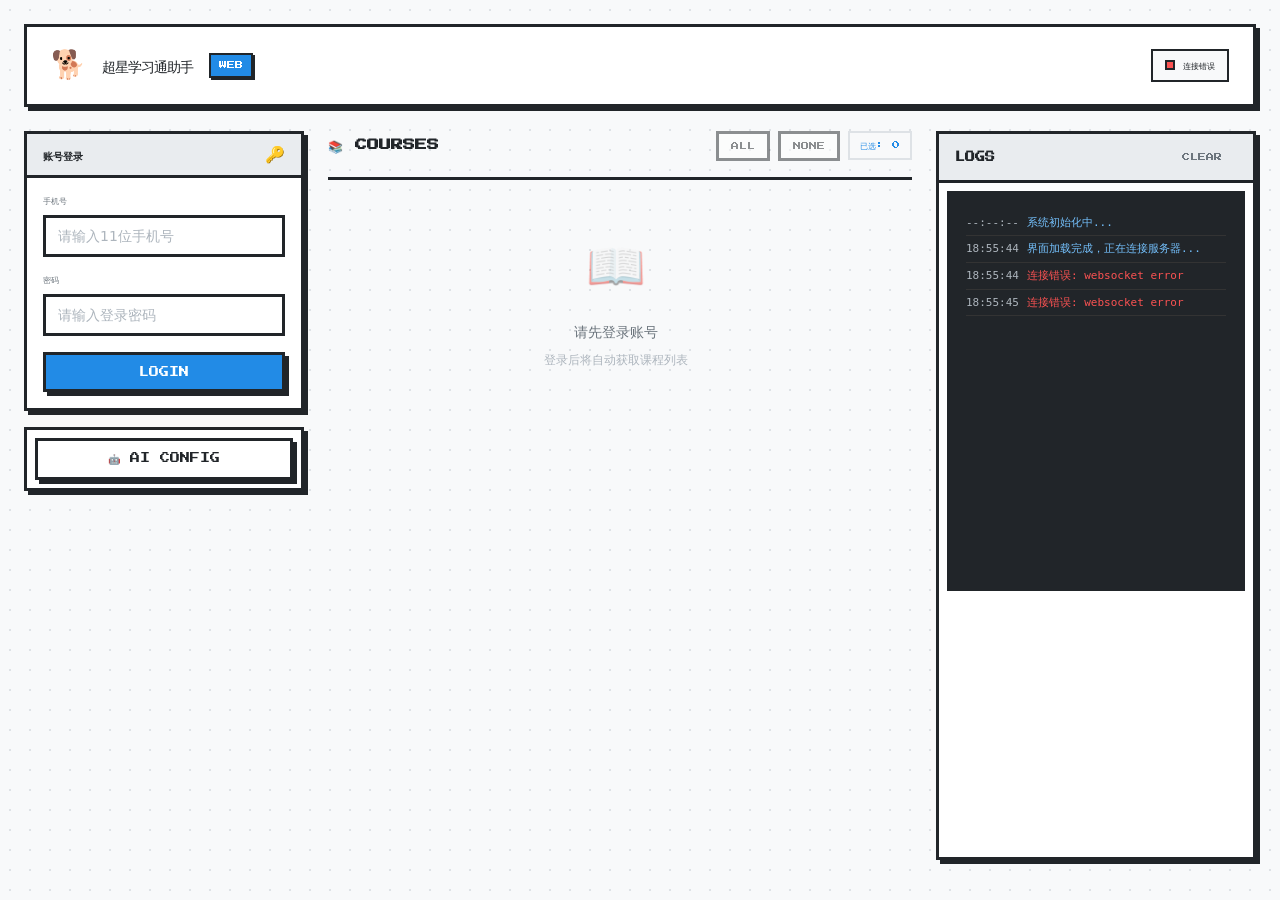
<file: templates/index.html>
<!DOCTYPE html>
<html lang="zh-CN">
<head>
    <meta charset="UTF-8">
    <meta name="viewport" content="width=device-width, initial-scale=1.0">
    <title>超星学习通 · 自动化助手</title>
    <link rel="stylesheet" href="/static/css/style.css">
    <link rel="icon" href="/static/icon.png" type="image/png">
</head>
<body>
    <div class="app-container">
        <!-- ======== Header ======== -->
        <header class="app-header">
            <div class="logo">
                <span class="logo-icon">🐕</span>
                <span class="logo-text">超星学习通助手</span>
                <span class="logo-badge">WEB</span>
            </div>
            <div class="header-status" id="connectionStatus">
                <span class="status-dot"></span>
                <span class="status-text">连接中...</span>
            </div>
        </header>

        <!-- ======== Main Content ======== -->
        <main class="main-content">
            <!-- Left Panel: Controls -->
            <aside class="control-panel">
                <!-- Login Card -->
                <section class="card login-card" id="loginSection">
                    <div class="card-header">
                        <h2>账号登录</h2>
                        <span class="card-icon">🔑</span>
                    </div>
                    <div class="card-body">
                        <form id="loginForm">
                            <div class="form-group">
                                <label for="username">手机号</label>
                                <input type="text" id="username" placeholder="请输入11位手机号" maxlength="11" autocomplete="off">
                            </div>
                            <div class="form-group">
                                <label for="password">密码</label>
                                <input type="password" id="password" placeholder="请输入登录密码" autocomplete="off">
                            </div>
                            <button type="submit" class="btn btn-primary btn-block" id="loginBtn">
                                <span class="btn-text">LOGIN</span>
                                <span class="btn-loader"></span>
                            </button>
                        </form>
                    </div>
                </section>

                <!-- User Info Card (shown after login) -->
                <section class="card user-card hidden" id="userSection">
                    <div class="card-header">
                        <h2>已登录</h2>
                        <span class="card-icon">✓</span>
                    </div>
                    <div class="card-body">
                        <div class="user-info">
                            <div class="avatar">🐕</div>
                            <div class="user-details">
                                <span class="user-name" id="userName">-</span>
                                <span class="user-status">● 在线</span>
                            </div>
                        </div>
                        <button class="btn btn-outline btn-block" id="refreshCoursesBtn">
                            REFRESH
                        </button>
                    </div>
                </section>

                <!-- Settings Card -->
                <section class="card settings-card hidden" id="settingsSection">
                    <div class="card-header">
                        <h2>任务设置</h2>
                        <span class="card-icon">⚙</span>
                    </div>
                    <div class="card-body">
                        <div class="setting-item">
                            <label>播放速度</label>
                            <div class="speed-selector">
                                <button class="speed-btn" data-speed="1">1x</button>
                                <button class="speed-btn active" data-speed="1.5">1.5x</button>
                                <button class="speed-btn" data-speed="2">2x</button>
                            </div>
                        </div>
                        <div class="setting-item">
                            <label>答题模式</label>
                            <div class="toggle-group">
                                <input type="checkbox" id="autoSubmit" class="toggle-input">
                                <label for="autoSubmit" class="toggle-label">
                                    <span class="toggle-switch"></span>
                                    <span class="toggle-text">自动提交</span>
                                </label>
                            </div>
                        </div>
                        <div class="setting-info">
                            <span class="info-icon">💡</span>
                            <span>关闭时答案仅保存不提交</span>
                        </div>
                    </div>
                </section>

                <!-- Action Card -->
                <section class="card action-card hidden" id="actionSection">
                    <div class="card-body">
                        <button class="btn btn-success btn-block btn-lg" id="startTaskBtn" disabled>
                            <span class="btn-icon">▶</span>
                            <span class="btn-text">START</span>
                        </button>
                        <button class="btn btn-danger btn-block btn-lg hidden" id="stopTaskBtn">
                            <span class="btn-icon">■</span>
                            <span class="btn-text">STOP</span>
                        </button>
                    </div>
                </section>

                <!-- AI Config Button -->
                <section class="card ai-config-btn-card">
                    <div class="card-body">
                        <button class="btn btn-outline btn-block" id="openAiConfigBtn">
                            🤖 AI CONFIG
                        </button>
                    </div>
                </section>
            </aside>

            <!-- Center Panel: Courses -->
            <section class="courses-panel">
                <div class="panel-header">
                    <h2>📚 COURSES</h2>
                    <div class="panel-actions">
                        <button class="btn btn-sm" id="selectAllBtn" disabled>ALL</button>
                        <button class="btn btn-sm" id="deselectAllBtn" disabled>NONE</button>
                        <span class="selected-count" id="selectedCount">已选: 0</span>
                    </div>
                </div>
                <div class="courses-container" id="coursesContainer">
                    <div class="empty-state" id="emptyState">
                        <div class="empty-icon">📖</div>
                        <p>请先登录账号</p>
                        <p class="empty-hint">登录后将自动获取课程列表</p>
                    </div>
                    <div class="loading-state hidden" id="loadingState">
                        <div class="spinner"></div>
                        <p>正在加载课程...</p>
                    </div>
                    <div class="courses-list hidden" id="coursesList"></div>
                </div>
            </section>

            <!-- Right Panel: Logs & Progress -->
            <aside class="log-panel">
                <!-- Progress Card -->
                <section class="card progress-card hidden" id="progressSection">
                    <div class="card-header">
                        <h2>PROGRESS</h2>
                        <span class="progress-percent" id="progressPercent">0%</span>
                    </div>
                    <div class="card-body">
                        <div class="progress-bar-container">
                            <div class="progress-bar" id="progressBar" style="width: 0%"></div>
                        </div>
                        <div class="progress-info">
                            <span class="current-course" id="currentCourse">等待开始...</span>
                            <span class="course-count" id="courseCount">0/0</span>
                        </div>
                    </div>
                </section>

                <!-- Log Card -->
                <section class="card log-card">
                    <div class="card-header">
                        <h2>LOGS</h2>
                        <button class="btn btn-sm btn-ghost" id="clearLogBtn">CLEAR</button>
                    </div>
                    <div class="card-body">
                        <div class="log-container" id="logContainer">
                            <div class="log-entry log-info">
                                <span class="log-time">--:--:--</span>
                                <span class="log-message">系统初始化中...</span>
                            </div>
                        </div>
                    </div>
                </section>
            </aside>
        </main>
    </div>

    <!-- Toast Container -->
    <div class="toast-container" id="toastContainer"></div>

    <!-- AI Config Modal -->
    <div class="modal-overlay hidden" id="aiConfigModal">
        <div class="modal">
            <div class="modal-header">
                <h3>🤖 AI CONFIG</h3>
                <button class="modal-close" id="closeAiConfigBtn">&times;</button>
            </div>
            <div class="modal-body">
                <form id="aiConfigForm">
                    <div class="form-group">
                        <label for="aiProvider">题库类型</label>
                        <select id="aiProvider" class="form-control form-select">
                            <option value="AI">AI (OpenAI 兼容)</option>
                            <option value="SiliconFlow">SiliconFlow (硅基流动)</option>
                            <option value="TikuYanxi">TikuYanxi (言溪题库)</option>
                            <option value="TikuLike">TikuLike (LIKE知识库)</option>
                            <option value="TikuAdapter">TikuAdapter</option>
                        </select>
                    </div>
                    <div class="form-group">
                        <label for="aiEndpoint">API Endpoint</label>
                        <input type="text" id="aiEndpoint" class="form-control" placeholder="https://api.openai.com/v1">
                        <span class="form-hint">OpenAI 兼容接口地址</span>
                    </div>
                    <div class="form-group">
                        <label for="aiKey">API Key</label>
                        <input type="password" id="aiKey" class="form-control" placeholder="sk-xxxxxxxx">
                        <span class="form-hint">你的 API 密钥（仅本地保存）</span>
                    </div>
                    <div class="form-group">
                        <label for="aiModel">模型名称</label>
                        <input type="text" id="aiModel" class="form-control" placeholder="gpt-4o-mini">
                        <span class="form-hint">例如: gpt-4o-mini, deepseek-chat</span>
                    </div>
                    <div class="form-row">
                        <div class="form-group half">
                            <label for="aiInterval">请求间隔（秒）</label>
                            <input type="number" id="aiInterval" class="form-control" value="3" min="0" max="30">
                        </div>
                        <div class="form-group half">
                            <label for="aiCoverRate">覆盖率阈值</label>
                            <input type="number" id="aiCoverRate" class="form-control" value="0.9" min="0" max="1" step="0.1">
                        </div>
                    </div>
                    <div class="form-group submit-toggle">
                        <label>答案提交</label>
                        <div class="toggle-row">
                            <input type="checkbox" id="aiSubmit" class="toggle-input" checked>
                            <label for="aiSubmit" class="toggle-label">
                                <span class="toggle-switch"></span>
                            </label>
                            <span class="toggle-desc">达到覆盖率自动提交</span>
                        </div>
                    </div>
                </form>
            </div>
            <div class="modal-footer">
                <button type="button" class="btn btn-outline" id="testAiConfigBtn">
                    🔌 TEST
                </button>
                <div class="footer-spacer"></div>
                <button type="button" class="btn btn-outline" id="cancelAiConfigBtn">CANCEL</button>
                <button type="button" class="btn btn-primary" id="saveAiConfigBtn">SAVE</button>
            </div>
        </div>
    </div>

    <script src="/static/js/socket.io.min.js"></script>
    <script src="/static/js/app.js"></script>
</body>
</html>
</file>
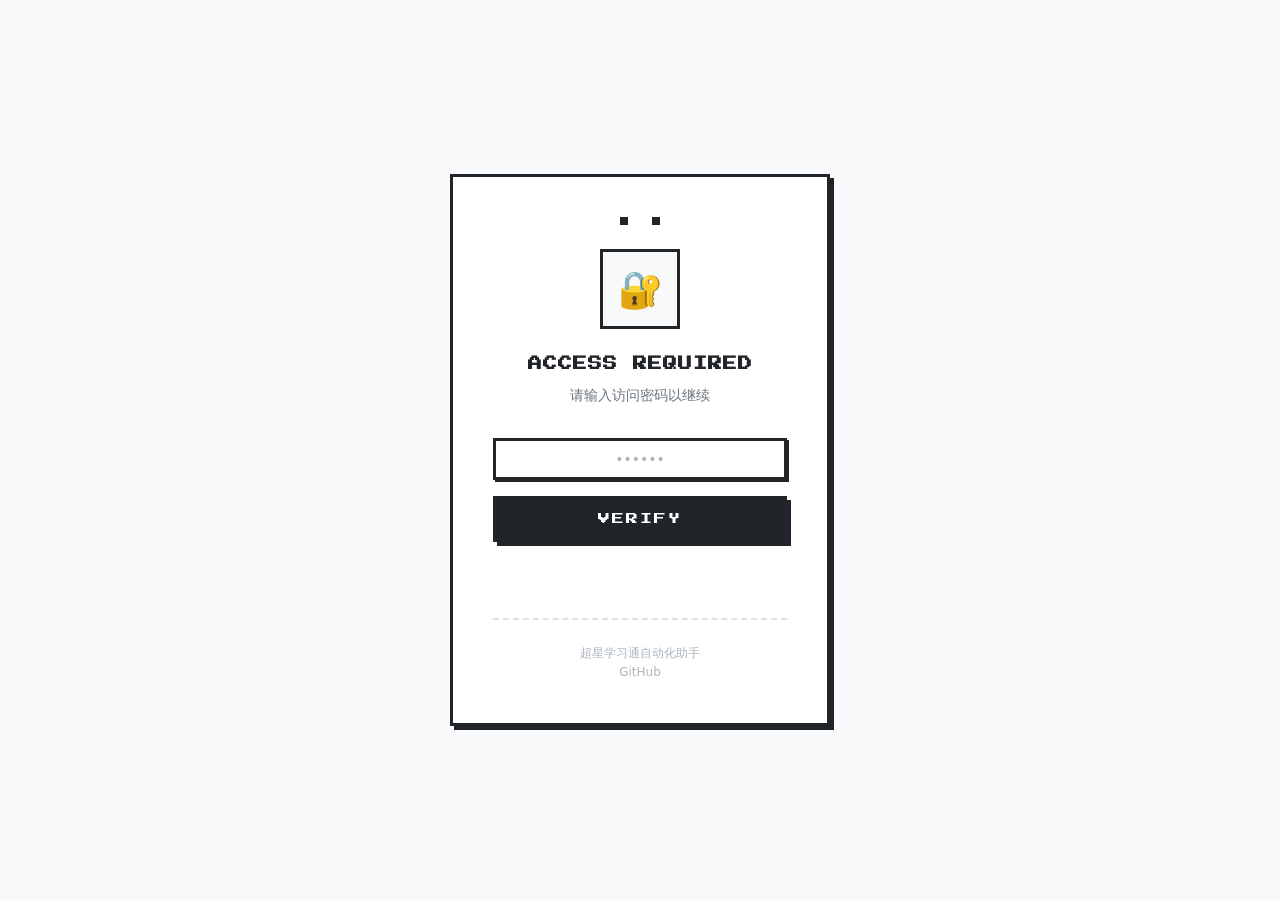
<file: templates/auth.html>
<!DOCTYPE html>
<html lang="zh-CN">
<head>
    <meta charset="UTF-8">
    <meta name="viewport" content="width=device-width, initial-scale=1.0">
    <title>访问验证 - 超星学习通助手</title>
    <link rel="stylesheet" href="/static/css/style.css">
    <style>
        /* 验证页面专属样式 */
        body {
            min-height: 100vh;
            display: flex;
            align-items: center;
            justify-content: center;
            background: var(--bg-secondary);
        }
        
        .auth-container {
            width: 100%;
            max-width: 420px;
            padding: 20px;
        }
        
        .auth-card {
            background: var(--bg-color);
            border: 3px solid var(--border-color);
            box-shadow: var(--pixel-shadow);
            padding: 40px;
            text-align: center;
        }
        
        .auth-icon {
            width: 80px;
            height: 80px;
            margin: 0 auto 24px;
            background: var(--bg-secondary);
            border: 3px solid var(--border-color);
            display: flex;
            align-items: center;
            justify-content: center;
            font-size: 36px;
        }
        
        .auth-title {
            font-family: var(--font-pixel);
            font-size: 14px;
            color: var(--text-primary);
            margin-bottom: 8px;
            letter-spacing: 1px;
        }
        
        .auth-subtitle {
            color: var(--text-secondary);
            font-size: 14px;
            margin-bottom: 32px;
        }
        
        .auth-form {
            display: flex;
            flex-direction: column;
            gap: 16px;
        }
        
        .auth-input-group {
            position: relative;
        }
        
        .auth-input {
            width: 100%;
            padding: 14px 16px;
            border: 3px solid var(--border-color);
            background: var(--bg-color);
            font-size: 16px;
            color: var(--text-primary);
            text-align: center;
            letter-spacing: 8px;
            font-family: var(--font-mono);
            outline: none;
            transition: border-color 0.2s;
        }
        
        .auth-input:focus {
            border-color: var(--accent-color);
        }
        
        .auth-input::placeholder {
            letter-spacing: normal;
            color: var(--text-muted);
        }
        
        .auth-btn {
            padding: 14px 24px;
            background: var(--text-primary);
            color: var(--bg-color);
            border: 3px solid var(--border-color);
            font-family: var(--font-pixel);
            font-size: 12px;
            cursor: pointer;
            box-shadow: var(--pixel-shadow);
            transition: all 0.1s;
            text-transform: uppercase;
            letter-spacing: 2px;
        }
        
        .auth-btn:hover {
            background: var(--accent-color);
            color: white;
        }
        
        .auth-btn:active {
            transform: translate(4px, 4px);
            box-shadow: none;
        }
        
        .auth-btn:disabled {
            opacity: 0.6;
            cursor: not-allowed;
        }
        
        .auth-error {
            color: var(--danger-color);
            font-size: 13px;
            margin-top: 8px;
            min-height: 20px;
            font-family: var(--font-pixel);
            font-size: 10px;
        }
        
        .auth-footer {
            margin-top: 32px;
            padding-top: 24px;
            border-top: 2px dashed var(--border-light);
            color: var(--text-muted);
            font-size: 12px;
        }
        
        .auth-footer a {
            color: var(--accent-color);
            text-decoration: none;
        }
        
        .auth-footer a:hover {
            text-decoration: underline;
        }
        
        /* 加载动画 */
        .auth-btn.loading {
            position: relative;
            color: transparent;
        }
        
        .auth-btn.loading::after {
            content: "...";
            position: absolute;
            left: 50%;
            top: 50%;
            transform: translate(-50%, -50%);
            color: var(--bg-color);
            animation: blink 1s infinite;
        }
        
        @keyframes blink {
            0%, 50% { opacity: 1; }
            51%, 100% { opacity: 0; }
        }
        
        /* 像素装饰 */
        .pixel-decoration {
            display: flex;
            justify-content: center;
            gap: 8px;
            margin-bottom: 24px;
        }
        
        .pixel-dot {
            width: 8px;
            height: 8px;
            background: var(--border-color);
        }
        
        .pixel-dot:nth-child(2) {
            background: var(--accent-color);
        }
    </style>
</head>
<body>
    <div class="auth-container">
        <div class="auth-card">
            <div class="pixel-decoration">
                <div class="pixel-dot"></div>
                <div class="pixel-dot"></div>
                <div class="pixel-dot"></div>
            </div>
            
            <div class="auth-icon">🔐</div>
            
            <h1 class="auth-title">ACCESS REQUIRED</h1>
            <p class="auth-subtitle">请输入访问密码以继续</p>
            
            <form class="auth-form" id="authForm">
                <div class="auth-input-group">
                    <input 
                        type="password" 
                        class="auth-input" 
                        id="passwordInput"
                        placeholder="••••••"
                        maxlength="20"
                        autocomplete="off"
                        autofocus
                    >
                </div>
                
                <button type="submit" class="auth-btn" id="submitBtn">
                    VERIFY
                </button>
                
                <div class="auth-error" id="errorMsg"></div>
            </form>
            
            <div class="auth-footer">
                <p>超星学习通自动化助手</p>
                <p><a href="https://github.com/cookiesen77-rgb/cx-auto-complete" target="_blank">GitHub</a></p>
            </div>
        </div>
    </div>
    
    <script>
        const form = document.getElementById('authForm');
        const passwordInput = document.getElementById('passwordInput');
        const submitBtn = document.getElementById('submitBtn');
        const errorMsg = document.getElementById('errorMsg');
        
        form.addEventListener('submit', async (e) => {
            e.preventDefault();
            
            const password = passwordInput.value.trim();
            if (!password) {
                errorMsg.textContent = 'PLEASE ENTER PASSWORD';
                passwordInput.focus();
                return;
            }
            
            // 禁用按钮，显示加载状态
            submitBtn.disabled = true;
            submitBtn.classList.add('loading');
            errorMsg.textContent = '';
            
            try {
                const response = await fetch('/api/auth', {
                    method: 'POST',
                    headers: {
                        'Content-Type': 'application/json'
                    },
                    body: JSON.stringify({ password })
                });
                
                const result = await response.json();
                
                if (result.success) {
                    // 验证成功，跳转到主页
                    window.location.href = '/';
                } else {
                    // 验证失败
                    errorMsg.textContent = 'INVALID PASSWORD';
                    passwordInput.value = '';
                    passwordInput.focus();
                }
            } catch (error) {
                errorMsg.textContent = 'CONNECTION ERROR';
            } finally {
                submitBtn.disabled = false;
                submitBtn.classList.remove('loading');
            }
        });
        
        // 回车提交
        passwordInput.addEventListener('keypress', (e) => {
            if (e.key === 'Enter') {
                form.dispatchEvent(new Event('submit'));
            }
        });
    </script>
</body>
</html>
</file>
<file: static/css/style.css>
/* ============================================
   超星学习通助手 - 极简白 + 像素风格
   Minimal White + Pixel Art Style
   ============================================ */

@import url('https://fonts.googleapis.com/css2?family=Press+Start+2P&display=swap');

/* ============ CSS Variables ============ */
:root {
    /* 极简白色系 */
    --bg-color: #FFFFFF;
    --bg-secondary: #F8F9FA;
    --bg-tertiary: #E9ECEF;
    
    /* 像素边框色 */
    --border-color: #212529;
    --border-light: #DEE2E6;
    
    /* 文字颜色 */
    --text-primary: #212529;
    --text-secondary: #6C757D;
    --text-muted: #ADB5BD;
    
    /* 强调色 */
    --accent: #228BE6;
    --accent-hover: #1C7ED6;
    --success: #40C057;
    --danger: #FA5252;
    --warning: #FAB005;

    /* 像素化阴影 */
    --pixel-shadow: 4px 4px 0px var(--border-color);
    --pixel-shadow-sm: 2px 2px 0px var(--border-color);
    --pixel-shadow-accent: 4px 4px 0px var(--accent);

    /* 字体 */
    --font-pixel: 'Press Start 2P', monospace;
    --font-body: system-ui, -apple-system, 'Segoe UI', Roboto, sans-serif;
    
    /* 间距 */
    --spacing-xs: 4px;
    --spacing-sm: 8px;
    --spacing-md: 16px;
    --spacing-lg: 24px;
    --spacing-xl: 32px;
}

/* ============ Reset & Base ============ */
* {
    box-sizing: border-box;
    margin: 0;
    padding: 0;
}

body {
    font-family: var(--font-body);
    font-size: 14px;
    line-height: 1.6;
    color: var(--text-primary);
    background-color: var(--bg-secondary);
    /* 细微像素点阵背景 */
    background-image:
        radial-gradient(circle, var(--border-light) 1px, transparent 1px);
    background-size: 20px 20px;
    min-height: 100vh;
}

/* ============ Layout Container ============ */
.app-container {
    max-width: 1400px;
    margin: 0 auto;
    padding: var(--spacing-lg);
    min-height: 100vh;
    display: flex;
    flex-direction: column;
}

/* ============ Header ============ */
.app-header {
    background: var(--bg-color);
    border: 3px solid var(--border-color);
    box-shadow: var(--pixel-shadow);
    padding: var(--spacing-md) var(--spacing-lg);
    margin-bottom: var(--spacing-lg);
    display: flex;
    justify-content: space-between;
    align-items: center;
}

.logo {
    display: flex;
    align-items: center;
    gap: var(--spacing-md);
}

.logo-icon {
    font-size: 28px;
    animation: bounce 1.5s ease-in-out infinite;
}

@keyframes bounce {
    0%, 100% { transform: translateY(0); }
    50% { transform: translateY(-4px); }
}

.logo-text {
    font-family: var(--font-pixel);
    font-size: 14px;
    color: var(--text-primary);
    letter-spacing: -1px;
}

.logo-badge {
    font-family: var(--font-pixel);
    font-size: 8px;
    background: var(--accent);
    color: white;
    padding: 4px 8px;
    border: 2px solid var(--border-color);
    box-shadow: var(--pixel-shadow-sm);
}

.header-status {
    display: flex;
    align-items: center;
    gap: var(--spacing-sm);
    font-family: var(--font-pixel);
    font-size: 8px;
    background: var(--bg-secondary);
    padding: 8px 12px;
    border: 2px solid var(--border-color);
}

.status-dot {
    width: 10px;
    height: 10px;
    background: var(--text-muted);
    border: 2px solid var(--border-color);
}

.status-dot.connected {
    background: var(--success);
}

.status-dot.error {
    background: var(--danger);
}

/* ============ Main Content Grid ============ */
.main-content {
    display: grid;
    grid-template-columns: 280px 1fr 320px;
    gap: var(--spacing-lg);
    flex: 1;
}

/* ============ Card Component ============ */
.card {
    background: var(--bg-color);
    border: 3px solid var(--border-color);
    box-shadow: var(--pixel-shadow);
    margin-bottom: var(--spacing-md);
    transition: transform 0.1s ease;
}

.card:hover {
    transform: translate(-2px, -2px);
    box-shadow: 6px 6px 0px var(--border-color);
}

.card-header {
    background: var(--bg-tertiary);
    border-bottom: 3px solid var(--border-color);
    padding: var(--spacing-sm) var(--spacing-md);
    display: flex;
    justify-content: space-between;
    align-items: center;
}

.card-header h2 {
    font-family: var(--font-pixel);
    font-size: 10px;
    color: var(--text-primary);
    margin: 0;
}

.card-icon {
    font-size: 16px;
}

.card-body {
    padding: var(--spacing-md);
}

/* ============ Form Elements ============ */
.form-group {
    margin-bottom: var(--spacing-md);
}

.form-group label {
    display: block;
    font-family: var(--font-pixel);
    font-size: 8px;
    color: var(--text-secondary);
    margin-bottom: var(--spacing-sm);
    text-transform: uppercase;
}

input[type="text"],
input[type="password"],
input[type="number"],
select,
textarea {
    width: 100%;
    padding: 10px 12px;
    font-family: var(--font-body);
    font-size: 14px;
    color: var(--text-primary);
    background: var(--bg-color);
    border: 3px solid var(--border-color);
    outline: none;
    transition: box-shadow 0.1s;
}

input:focus,
select:focus,
textarea:focus {
    box-shadow: var(--pixel-shadow-sm);
}

input::placeholder {
    color: var(--text-muted);
}

.form-hint {
    display: block;
    font-size: 11px;
    color: var(--text-muted);
    margin-top: 4px;
}

.form-select {
    cursor: pointer;
    appearance: none;
    background-image: url("data:image/svg+xml,%3Csvg xmlns='http://www.w3.org/2000/svg' width='12' height='12' viewBox='0 0 12 12'%3E%3Cpath fill='%23212529' d='M2 4l4 4 4-4'/%3E%3C/svg%3E");
    background-repeat: no-repeat;
    background-position: right 12px center;
    padding-right: 36px;
}

.form-row {
    display: flex;
    gap: var(--spacing-md);
}

.form-group.half {
    flex: 1;
}

/* ============ Pixel Buttons ============ */
.btn {
    display: inline-flex;
    justify-content: center;
    align-items: center;
    gap: var(--spacing-sm);
    font-family: var(--font-pixel);
    font-size: 10px;
    padding: 12px 20px;
    border: 3px solid var(--border-color);
    background: var(--bg-color);
    color: var(--text-primary);
    box-shadow: var(--pixel-shadow);
    cursor: pointer;
    transition: transform 0.05s, box-shadow 0.05s;
    text-decoration: none;
    white-space: nowrap;
}

.btn:hover {
    background: var(--bg-secondary);
}

.btn:active {
    transform: translate(4px, 4px);
    box-shadow: none;
}

.btn:disabled {
    opacity: 0.5;
    cursor: not-allowed;
    box-shadow: none;
}

.btn:disabled:hover {
    background: var(--bg-color);
}

.btn-block {
    width: 100%;
}

.btn-sm {
    font-size: 8px;
    padding: 8px 12px;
    box-shadow: var(--pixel-shadow-sm);
}

.btn-sm:active {
    transform: translate(2px, 2px);
}

.btn-lg {
    font-size: 12px;
    padding: 16px 28px;
}

/* Button Variants */
.btn-primary {
    background: var(--accent);
    color: white;
    border-color: var(--border-color);
}

.btn-primary:hover {
    background: var(--accent-hover);
}

.btn-success {
    background: var(--success);
    color: white;
}

.btn-success:hover {
    background: #37B24D;
}

.btn-danger {
    background: var(--danger);
    color: white;
}

.btn-danger:hover {
    background: #E03131;
}

.btn-outline {
    background: transparent;
    color: var(--text-primary);
}

.btn-outline:hover {
    background: var(--bg-secondary);
}

.btn-ghost {
    background: transparent;
    border-color: transparent;
    box-shadow: none;
    color: var(--text-secondary);
}

.btn-ghost:hover {
    background: var(--bg-tertiary);
    color: var(--text-primary);
}

.btn-ghost:active {
    transform: none;
}

/* Button Loading State */
.btn.loading .btn-text {
    visibility: hidden;
}

.btn.loading .btn-loader {
    display: block;
}

.btn-loader {
    display: none;
    width: 16px;
    height: 16px;
    border: 2px solid currentColor;
    border-top-color: transparent;
    animation: spin 0.8s linear infinite;
    position: absolute;
}

@keyframes spin {
    to { transform: rotate(360deg); }
}

.btn-icon {
    font-size: 14px;
}

/* ============ User Card ============ */
.user-info {
    display: flex;
    align-items: center;
    gap: var(--spacing-md);
    margin-bottom: var(--spacing-md);
    padding-bottom: var(--spacing-md);
    border-bottom: 2px dashed var(--border-light);
}

.avatar {
    width: 48px;
    height: 48px;
    background: var(--bg-tertiary);
    border: 3px solid var(--border-color);
    display: flex;
    align-items: center;
    justify-content: center;
    font-size: 24px;
}

.user-details {
    display: flex;
    flex-direction: column;
}

.user-name {
    font-family: var(--font-pixel);
    font-size: 10px;
    color: var(--text-primary);
}

.user-status {
    font-size: 12px;
    color: var(--success);
}

/* ============ Settings ============ */
.setting-item {
    margin-bottom: var(--spacing-md);
}

.setting-item > label {
    font-family: var(--font-pixel);
    font-size: 8px;
    color: var(--text-secondary);
    margin-bottom: var(--spacing-sm);
    display: block;
}

.speed-selector {
    display: flex;
    gap: var(--spacing-sm);
}

.speed-btn {
    flex: 1;
    font-family: var(--font-pixel);
    font-size: 10px;
    padding: 10px;
    background: var(--bg-color);
    border: 3px solid var(--border-color);
    cursor: pointer;
    transition: all 0.1s;
}

.speed-btn:hover {
    background: var(--bg-secondary);
}

.speed-btn.active {
    background: var(--accent);
    color: white;
    box-shadow: var(--pixel-shadow-sm);
}

/* Toggle Switch */
.toggle-group {
    display: flex;
    align-items: center;
}

.toggle-input {
    display: none;
}

.toggle-label {
    display: flex;
    align-items: center;
    gap: var(--spacing-sm);
    cursor: pointer;
}

.toggle-switch {
    width: 48px;
    height: 24px;
    background: var(--bg-tertiary);
    border: 3px solid var(--border-color);
    position: relative;
    transition: background 0.2s;
}

.toggle-switch::after {
    content: '';
    position: absolute;
    top: 2px;
    left: 2px;
    width: 14px;
    height: 14px;
    background: var(--border-color);
    transition: transform 0.2s;
}

.toggle-input:checked + .toggle-label .toggle-switch {
    background: var(--success);
}

.toggle-input:checked + .toggle-label .toggle-switch::after {
    transform: translateX(24px);
}

.toggle-text {
    font-size: 13px;
    color: var(--text-secondary);
}

.setting-info {
    display: flex;
    align-items: flex-start;
    gap: var(--spacing-sm);
    padding: var(--spacing-sm);
    background: var(--bg-secondary);
    border: 2px solid var(--border-light);
    font-size: 11px;
    color: var(--text-secondary);
}

.info-icon {
    flex-shrink: 0;
}

/* ============ Courses Panel ============ */
.courses-panel {
    display: flex;
    flex-direction: column;
}

.panel-header {
    display: flex;
    justify-content: space-between;
    align-items: center;
    margin-bottom: var(--spacing-md);
    padding-bottom: var(--spacing-md);
    border-bottom: 3px solid var(--border-color);
}

.panel-header h2 {
    font-family: var(--font-pixel);
    font-size: 12px;
    color: var(--text-primary);
}

.panel-actions {
    display: flex;
    align-items: center;
    gap: var(--spacing-sm);
}

.selected-count {
    font-family: var(--font-pixel);
    font-size: 8px;
    color: var(--accent);
    padding: 6px 10px;
    background: var(--bg-secondary);
    border: 2px solid var(--border-light);
}

.courses-container {
    flex: 1;
    max-height: 520px;
    overflow-y: auto;
    padding-right: var(--spacing-sm);
}

/* Custom Scrollbar */
.courses-container::-webkit-scrollbar {
    width: 12px;
}

.courses-container::-webkit-scrollbar-track {
    background: var(--bg-secondary);
    border-left: 3px solid var(--border-color);
}

.courses-container::-webkit-scrollbar-thumb {
    background: var(--border-color);
}

.courses-container::-webkit-scrollbar-thumb:hover {
    background: var(--text-secondary);
}

/* Course Item */
.course-item {
    background: var(--bg-color);
    border: 3px solid var(--border-color);
    padding: var(--spacing-md);
    margin-bottom: var(--spacing-sm);
    display: flex;
    align-items: center;
    gap: var(--spacing-md);
    cursor: pointer;
    transition: all 0.1s;
}

.course-item:hover {
    background: var(--bg-secondary);
    transform: translate(-2px, -2px);
    box-shadow: var(--pixel-shadow-sm);
}

.course-item.selected {
    background: #E7F5FF;
    border-color: var(--accent);
    box-shadow: var(--pixel-shadow-accent);
}

.course-checkbox {
    width: 24px;
    height: 24px;
    background: var(--bg-color);
    border: 3px solid var(--border-color);
    display: flex;
    align-items: center;
    justify-content: center;
    flex-shrink: 0;
}

.course-item.selected .course-checkbox {
    background: var(--accent);
}

.course-item.selected .course-checkbox::after {
    content: '✓';
    color: white;
    font-family: var(--font-pixel);
    font-size: 10px;
}

.course-info {
    flex: 1;
    min-width: 0;
}

.course-title {
    font-weight: 600;
    font-size: 14px;
    color: var(--text-primary);
    margin-bottom: 4px;
    white-space: nowrap;
    overflow: hidden;
    text-overflow: ellipsis;
}

.course-meta {
    display: flex;
    gap: var(--spacing-md);
    font-size: 12px;
    color: var(--text-secondary);
}

.course-id {
    font-family: monospace;
    color: var(--text-muted);
}

/* Empty & Loading States */
.empty-state,
.loading-state {
    text-align: center;
    padding: var(--spacing-xl) var(--spacing-md);
    color: var(--text-secondary);
}

.empty-icon {
    font-size: 48px;
    margin-bottom: var(--spacing-md);
    opacity: 0.5;
}

.empty-hint {
    font-size: 12px;
    color: var(--text-muted);
    margin-top: var(--spacing-sm);
}

.spinner {
    width: 32px;
    height: 32px;
    border: 4px solid var(--border-light);
    border-top-color: var(--accent);
    animation: spin 0.8s linear infinite;
    margin: 0 auto var(--spacing-md);
}

/* ============ Log Panel ============ */
.log-panel {
    display: flex;
    flex-direction: column;
}

.log-card {
    flex: 1;
    display: flex;
    flex-direction: column;
}

.log-card .card-body {
    flex: 1;
    display: flex;
    flex-direction: column;
    padding: var(--spacing-sm);
}

.log-container {
    flex: 1;
    min-height: 280px;
    max-height: 400px;
    background: var(--text-primary);
    color: var(--success);
    font-family: 'JetBrains Mono', 'Fira Code', monospace;
    font-size: 11px;
    padding: var(--spacing-md);
    overflow-y: auto;
    border: 3px solid var(--border-color);
}

.log-entry {
    padding: 4px 0;
    border-bottom: 1px solid #333;
    display: flex;
    gap: var(--spacing-sm);
}

.log-time {
    color: var(--text-muted);
    flex-shrink: 0;
}

.log-message {
    word-break: break-word;
}

.log-entry.log-success .log-message { color: var(--success); }
.log-entry.log-warning .log-message { color: var(--warning); }
.log-entry.log-error .log-message { color: var(--danger); }
.log-entry.log-info .log-message { color: #74C0FC; }

/* ============ Progress Card ============ */
.progress-card .card-header {
    background: var(--accent);
    border-color: var(--border-color);
}

.progress-card .card-header h2 {
    color: white;
}

.progress-percent {
    font-family: var(--font-pixel);
    font-size: 12px;
    color: white;
}

.progress-bar-container {
    height: 24px;
    background: var(--bg-tertiary);
    border: 3px solid var(--border-color);
    margin-bottom: var(--spacing-md);
    overflow: hidden;
}

.progress-bar {
    height: 100%;
    background: repeating-linear-gradient(
        90deg,
        var(--success) 0px,
        var(--success) 8px,
        #2F9E44 8px,
        #2F9E44 16px
    );
    width: 0%;
    transition: width 0.3s ease;
}

.progress-info {
    display: flex;
    justify-content: space-between;
    font-size: 12px;
    color: var(--text-secondary);
}

.current-course {
    flex: 1;
    white-space: nowrap;
    overflow: hidden;
    text-overflow: ellipsis;
}

.course-count {
    font-family: var(--font-pixel);
    font-size: 10px;
    color: var(--accent);
}

/* ============ Modal ============ */
.modal-overlay {
    position: fixed;
    top: 0;
    left: 0;
    right: 0;
    bottom: 0;
    background: rgba(0, 0, 0, 0.5);
    display: flex;
    justify-content: center;
    align-items: center;
    z-index: 1000;
    padding: var(--spacing-lg);
}

.modal {
    background: var(--bg-color);
    border: 3px solid var(--border-color);
    box-shadow: 8px 8px 0px var(--border-color);
    width: 100%;
    max-width: 520px;
    max-height: 90vh;
    display: flex;
    flex-direction: column;
    animation: modalIn 0.2s ease;
}

@keyframes modalIn {
    from {
        opacity: 0;
        transform: translateY(-20px);
    }
    to {
        opacity: 1;
        transform: translateY(0);
    }
}

.modal-header {
    background: var(--bg-tertiary);
    border-bottom: 3px solid var(--border-color);
    padding: var(--spacing-md);
    display: flex;
    justify-content: space-between;
    align-items: center;
}

.modal-header h3 {
    font-family: var(--font-pixel);
    font-size: 12px;
    color: var(--text-primary);
    margin: 0;
}

.modal-close {
    width: 32px;
    height: 32px;
    background: var(--bg-color);
    border: 3px solid var(--border-color);
    font-size: 18px;
    cursor: pointer;
    display: flex;
    align-items: center;
    justify-content: center;
    transition: all 0.1s;
}

.modal-close:hover {
    background: var(--danger);
    color: white;
}

.modal-body {
    padding: var(--spacing-lg);
    overflow-y: auto;
    flex: 1;
}

.modal-footer {
    background: var(--bg-secondary);
    border-top: 3px solid var(--border-color);
    padding: var(--spacing-md);
    display: flex;
    gap: var(--spacing-sm);
    justify-content: flex-end;
}

.footer-spacer {
    flex: 1;
}

.submit-toggle {
    padding-top: var(--spacing-md);
    border-top: 2px dashed var(--border-light);
}

.toggle-row {
    display: flex;
    align-items: center;
    gap: var(--spacing-md);
}

.toggle-row .toggle-label {
    flex-shrink: 0;
    width: 48px;
    height: 24px;
}

.toggle-row .toggle-switch {
    display: block;
}

.toggle-desc {
    font-size: 13px;
    color: var(--text-secondary);
    margin-left: var(--spacing-sm);
}

/* ============ Toast Notifications ============ */
.toast-container {
    position: fixed;
    top: var(--spacing-lg);
    right: var(--spacing-lg);
    z-index: 2000;
    display: flex;
    flex-direction: column;
    gap: var(--spacing-sm);
}

.toast {
    background: var(--bg-color);
    border: 3px solid var(--border-color);
    box-shadow: var(--pixel-shadow);
    padding: var(--spacing-md);
    display: flex;
    align-items: center;
    gap: var(--spacing-sm);
    animation: toastIn 0.2s ease;
    min-width: 280px;
}

@keyframes toastIn {
    from {
        opacity: 0;
        transform: translateX(20px);
    }
    to {
        opacity: 1;
        transform: translateX(0);
    }
}

.toast-icon {
    font-size: 18px;
}

.toast-message {
    font-size: 13px;
    color: var(--text-primary);
}

.toast.success { border-left: 6px solid var(--success); }
.toast.warning { border-left: 6px solid var(--warning); }
.toast.error { border-left: 6px solid var(--danger); }
.toast.info { border-left: 6px solid var(--accent); }

/* ============ AI Config Button Card ============ */
.ai-config-btn-card {
    margin-top: auto;
}

.ai-config-btn-card .card-body {
    padding: var(--spacing-sm);
}

/* ============ Utility Classes ============ */
.hidden {
    display: none !important;
}

.text-center {
    text-align: center;
}

.text-muted {
    color: var(--text-muted);
}

/* ============ Responsive Design ============ */
@media (max-width: 1200px) {
    .main-content {
        grid-template-columns: 260px 1fr 280px;
        gap: var(--spacing-md);
    }
}

@media (max-width: 1024px) {
    .main-content {
        grid-template-columns: 1fr 1fr;
        grid-template-rows: auto auto;
    }
    
    .control-panel {
        grid-column: 1;
        grid-row: 1;
    }
    
    .courses-panel {
        grid-column: 2;
        grid-row: 1 / 3;
    }
    
    .log-panel {
        grid-column: 1;
        grid-row: 2;
    }
}

@media (max-width: 768px) {
    .app-container {
        padding: var(--spacing-md);
    }
    
    .main-content {
        grid-template-columns: 1fr;
    }
    
    .control-panel,
    .courses-panel,
    .log-panel {
        grid-column: 1;
        grid-row: auto;
    }
    
    .app-header {
        flex-direction: column;
        gap: var(--spacing-md);
        text-align: center;
    }
    
    .logo-text {
        font-size: 12px;
    }
    
    .courses-container {
        max-height: 300px;
    }
}

@media (max-width: 480px) {
    .btn {
        font-size: 8px;
        padding: 10px 14px;
    }
    
    .card-header h2 {
        font-size: 8px;
    }
    
    .panel-header h2 {
        font-size: 10px;
    }
    
    .modal {
        margin: var(--spacing-md);
    }
}
</file>
